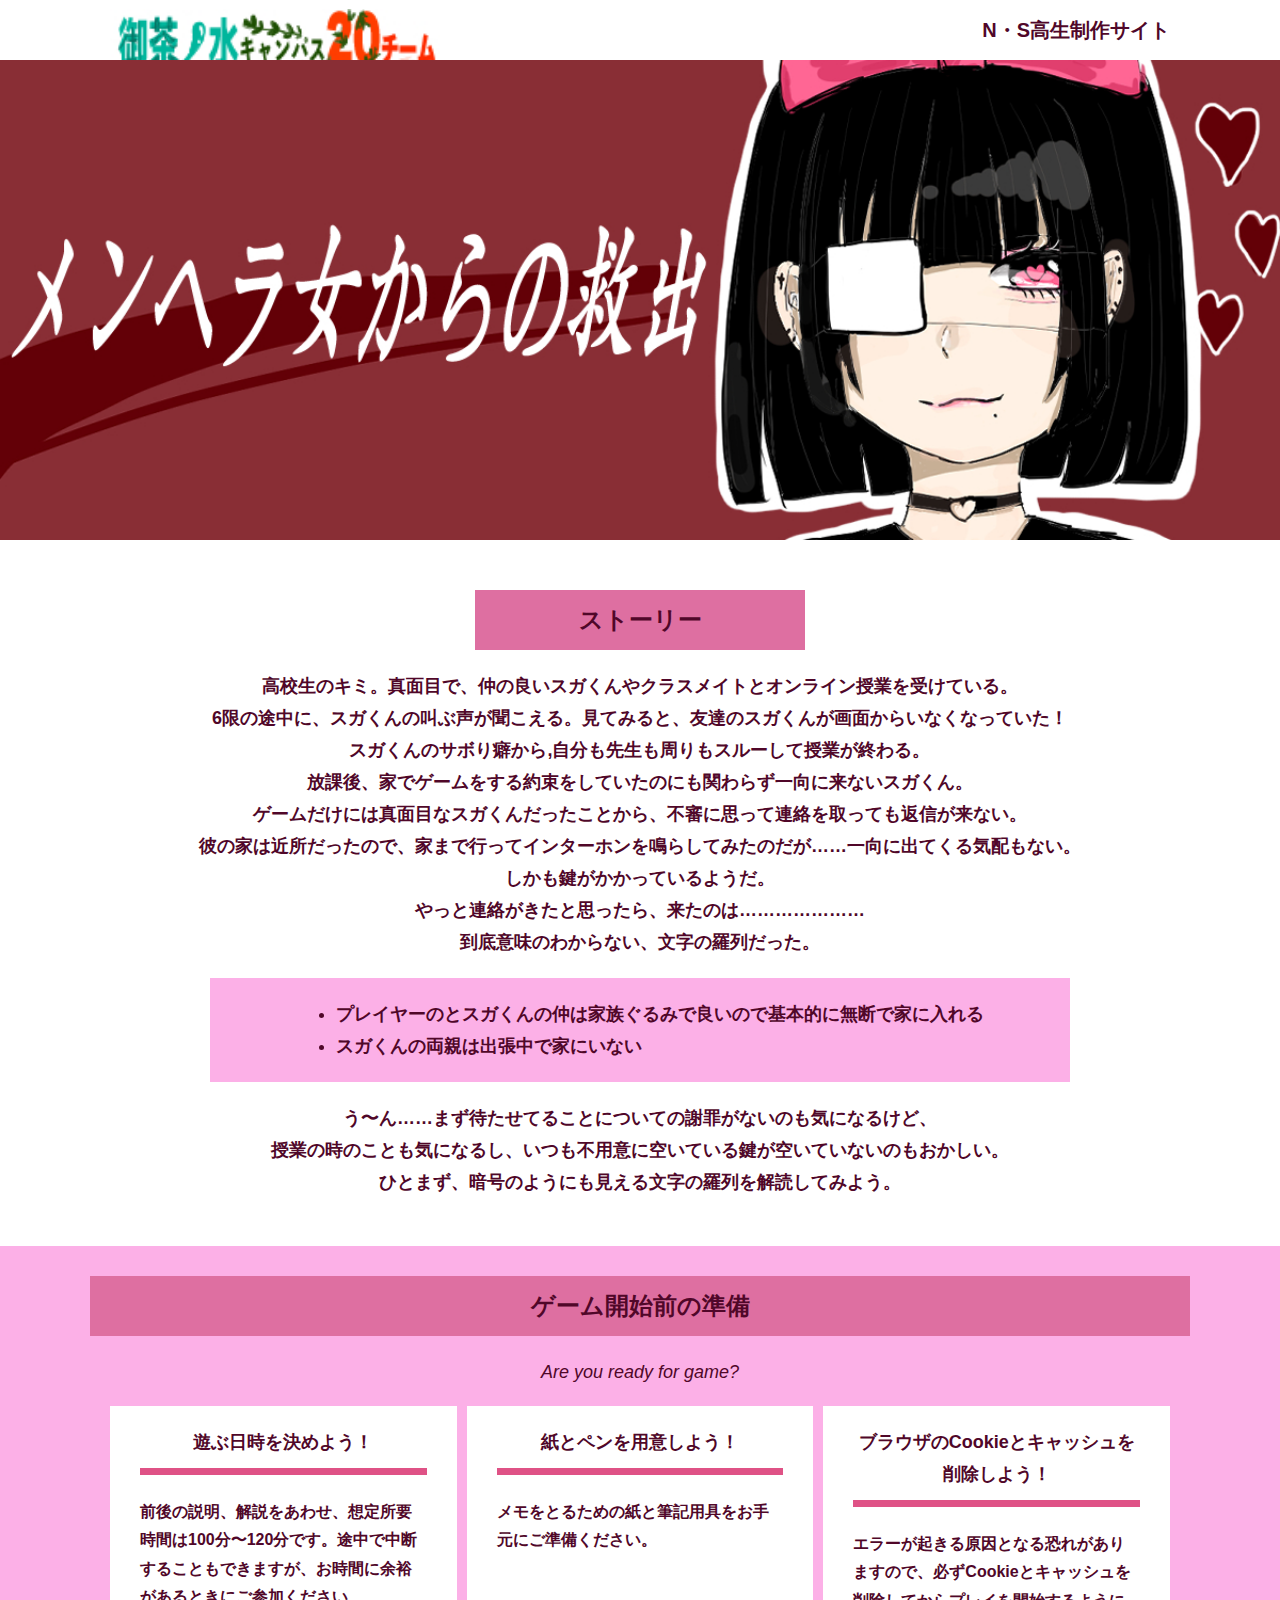
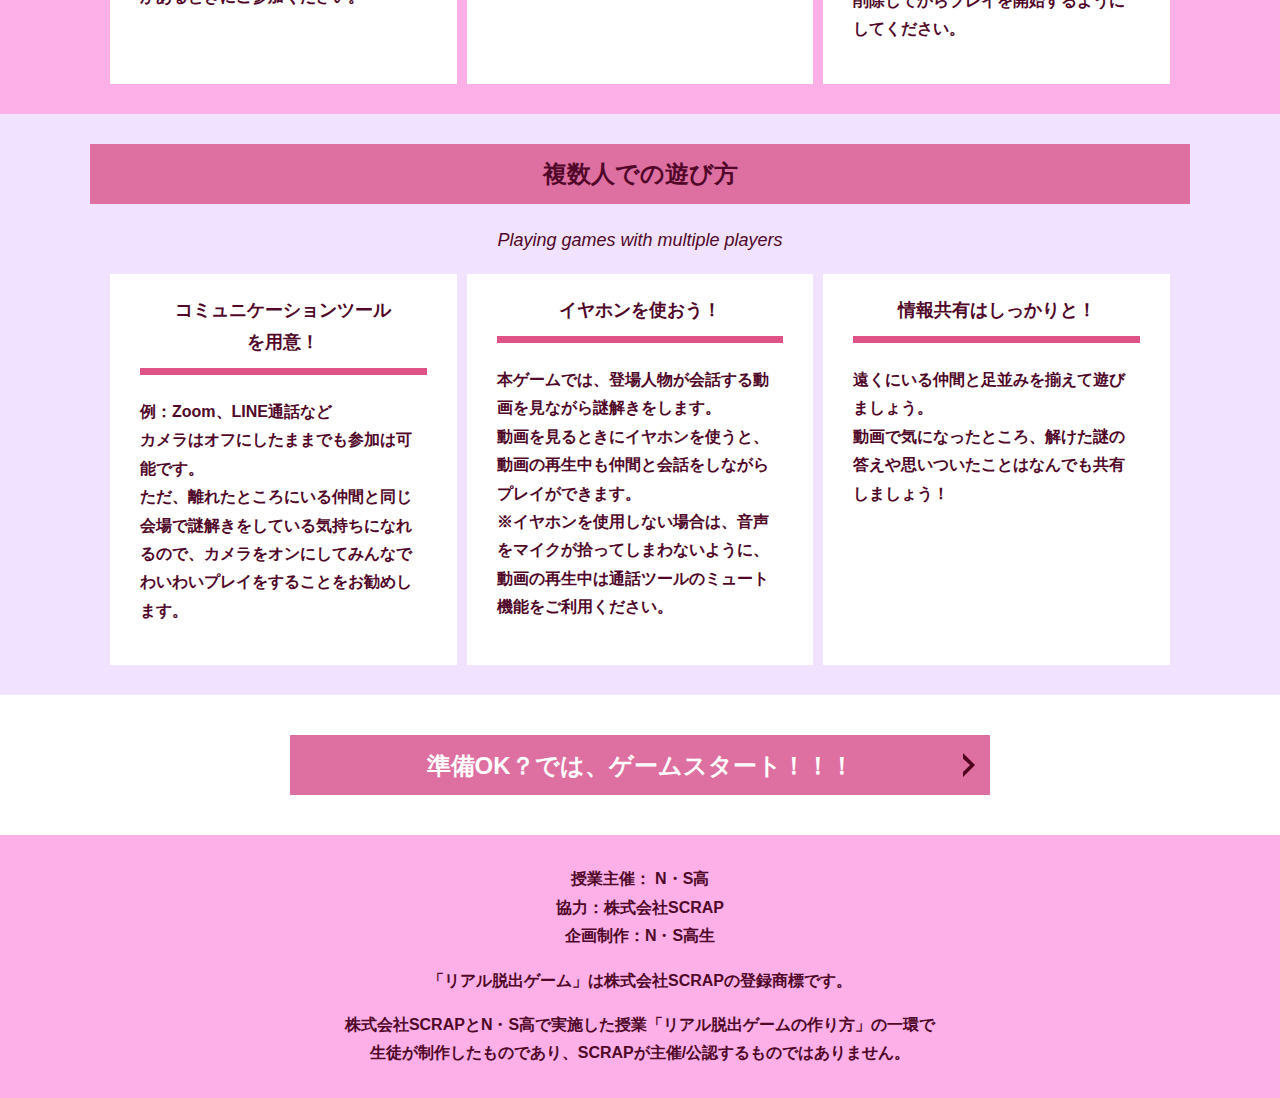
<file: index.html>
<!DOCTYPE html>
<html lang="ja">
<head>
  <meta charset="UTF-8">
  <meta http-equiv="X-UA-Compatible" content="IE=edge">
  <meta name="viewport" content="width=device-width, initial-scale=1.0">
  <title> メンヘラ女からの救出 Project N</title>
  <link rel="stylesheet" href="assets/css/normalize.css">
  <link rel="stylesheet" href="assets/css/style.css">
</head>
<body>
  <svg width="0" height="0" class="hidden">
    <symbol xmlns="http://www.w3.org/2000/svg" viewBox="0 0 12.47 24.94" id="arrow" class="arrow_svg">
      <title>arrow</title>
      <polygon points="0 24.94 0 19.66 7.35 12.47 0 5.92 0 0 12.47 12.47 0 24.94"/>
    </symbol>
  </svg>
  <header class="header">
    <div class="container">
      <div class="header__logo"><img src="assets/images/チームロゴ.jpg" alt="チームロゴ"></div>
      <div class="header__name">N・S高生制作サイト</div>
    </div>
  </header>
  <main class="main index-page">
    <!-- タイトルエリア　ここから -->
    <h1 class="main-title"><img src="assets/images/メンヘラ女からの救出.jpeg" alt="Presented by SCRAP×N・S高リアル脱出ゲーム制作PJ メンヘラ女からの救出"></h1>
    <!-- タイトルエリア　ここまで -->
    <section class="section section--story">
      <div class="container">
        <h2 class="section-title section-title--keycolor section-title--story">ストーリー</h2>
        <div class="story">
          <p class="text-center">高校生のキミ。真面目で、仲の良いスガくんやクラスメイトとオンライン授業を受けている。<br>
           6限の途中に、スガくんの叫ぶ声が聞こえる。見てみると、友達のスガくんが画面からいなくなっていた！<br>
            スガくんのサボり癖から,自分も先生も周りもスルーして授業が終わる。<br>
            放課後、家でゲームをする約束をしていたのにも関わらず一向に来ないスガくん。<br>
            ゲームだけには真面目なスガくんだったことから、不審に思って連絡を取っても返信が来ない。<br>
            彼の家は近所だったので、家まで行ってインターホンを鳴らしてみたのだが……一向に出てくる気配もない。<br>
            しかも鍵がかかっているようだ。<br>
            やっと連絡がきたと思ったら、来たのは…………………<br>
            到底意味のわからない、文字の羅列だった。</p>
          <div class="story__note__outer bg-color--gray">
            <ul class="story__note">
              <li>プレイヤーのとスガくんの仲は家族ぐるみで良いので基本的に無断で家に入れる</li>
              <li>スガくんの両親は出張中で家にいない</li>
            </ul>
          </div>
          <p class="text-center">う〜ん……まず待たせてることについての謝罪がないのも気になるけど、<br>
            授業の時のことも気になるし、いつも不用意に空いている鍵が空いていないのもおかしい。<br>
            ひとまず、暗号のようにも見える文字の羅列を解読してみよう。</p>
        </div>
      </div>
    </section>
    <section class="section bg-color--gray">
      <div class="container">
        <h2 class="section-title">ゲーム開始前の準備</h2>
        <p class="font-eng text-center">Are you ready for game?</p>
        <!--
          class名"row"内のclass名"column"が横並びになります。
          改行する場合は以下のように追加してください。
          <div class="row">
            <div class="column">
              ～ 内容 ～
            </div>
          </div>
        -->
        <div class="row">
          <div class="column">
            <div class="card">
              <h3 class="card__title">遊ぶ日時を決めよう！</h3>
              <p class="card__content">前後の説明、解説をあわせ、想定所要時間は100分〜120分です。途中で中断することもできますが、お時間に余裕があるときにご参加ください。</p>
            </div>
          </div>
          <div class="column">
            <div class="card">
              <h3 class="card__title">紙とペンを用意しよう！</h3>
              <p class="card__content">メモをとるための紙と筆記用具をお手元にご準備ください。</p>
            </div>
          </div>
          <div class="column">
            <div class="card">
              <h3 class="card__title">ブラウザのCookieとキャッシュを<br>削除しよう！</h3>
              <p class="card__content">エラーが起きる原因となる恐れがありますので、必ずCookieとキャッシュを削除してからプレイを開始するようにしてください。</p>
            </div>
          </div>
        </div>
      </div>
    </section>
    <section class="section bg-color--keycolor">
      <div class="container">
        <h2 class="section-title">複数人での遊び方</h2>
        <p class="font-eng text-center">Playing games with multiple players</p>
        <div class="row">
          <div class="column">
            <div class="card">
              <h3 class="card__title">コミュニケーションツール<br>を用意！</h3>
              <p class="card__content">例：Zoom、LINE通話など<br>
                カメラはオフにしたままでも参加は可能です。<br>
                ただ、離れたところにいる仲間と同じ会場で謎解きをしている気持ちになれるので、カメラをオンにしてみんなでわいわいプレイをすることをお勧めします。</p>
            </div>
          </div>
          <div class="column">
            <div class="card">
              <h3 class="card__title">イヤホンを使おう！</h3>
              <p class="card__content">本ゲームでは、登場人物が会話する動画を見ながら謎解きをします。<br>
                動画を見るときにイヤホンを使うと、動画の再生中も仲間と会話をしながらプレイができます。<br>
                ※イヤホンを使用しない場合は、音声をマイクが拾ってしまわないように、動画の再生中は通話ツールのミュート機能をご利用ください。</p>
            </div>
          </div>
          <div class="column">
            <div class="card">
              <h3 class="card__title">情報共有はしっかりと！</h3>
              <p class="card__content">遠くにいる仲間と足並みを揃えて遊びましょう。<br>
                動画で気になったところ、解けた謎の答えや思いついたことはなんでも共有しましょう！</p>
            </div>
          </div>
        </div>
      </div>
    </section>
    <section class="section">
      <div class="container">
        <a class="btn" href="main.html">準備OK？では、ゲームスタート！！！<svg class="btn__arrow"><use xlink:href="#arrow"></use></svg></a>
      </div>
    </section>
  </main>
  <footer class="footer section bg-color--gray">
    <div class="container">
      <p class="text-center">授業主催： N・S高<br>協力：株式会社SCRAP<br>企画制作：N・S高生</p>
      <p class="text-center">「リアル脱出ゲーム」は株式会社SCRAPの登録商標です。</p>
      <p class="text-center">株式会社SCRAPとN・S高で実施した授業「リアル脱出ゲームの作り方」の一環で<br>生徒が制作したものであり、SCRAPが主催/公認するものではありません。</p>
    </div>
  </footer>
</body>
</html>
</file>
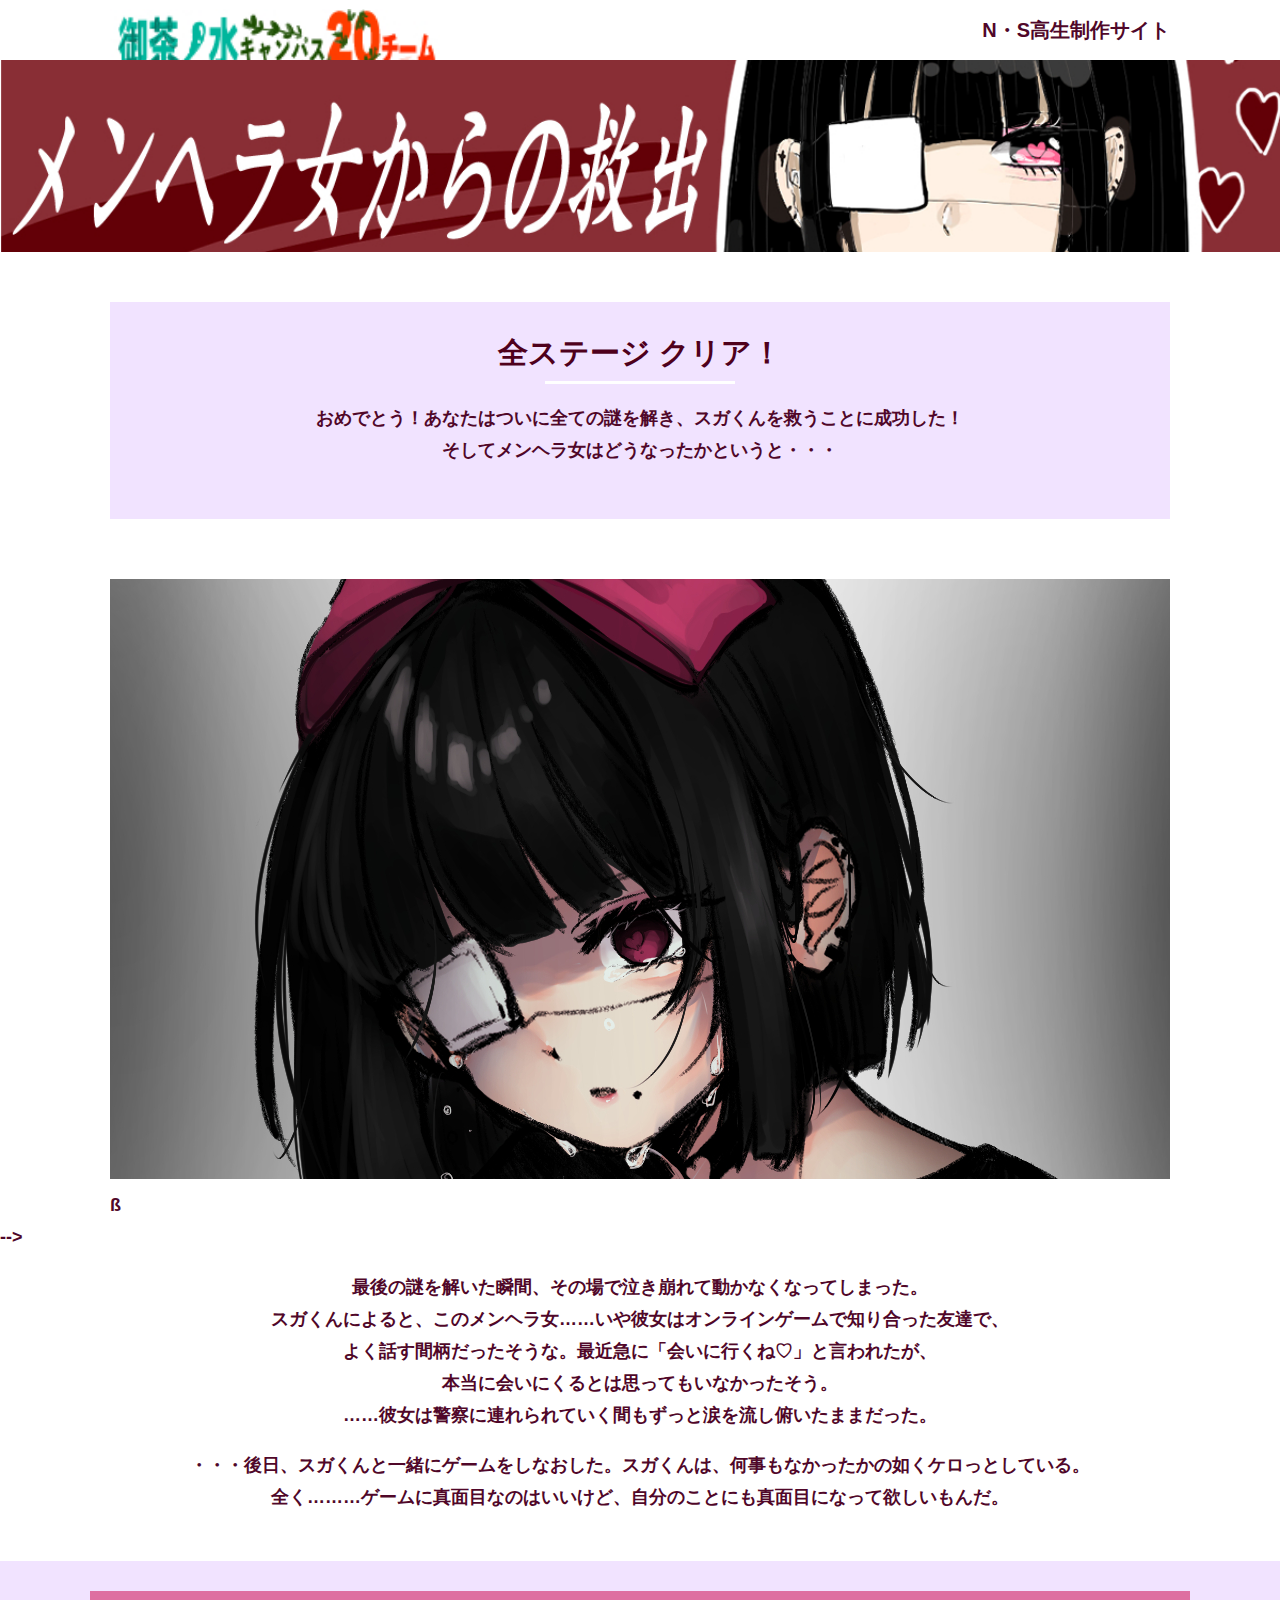
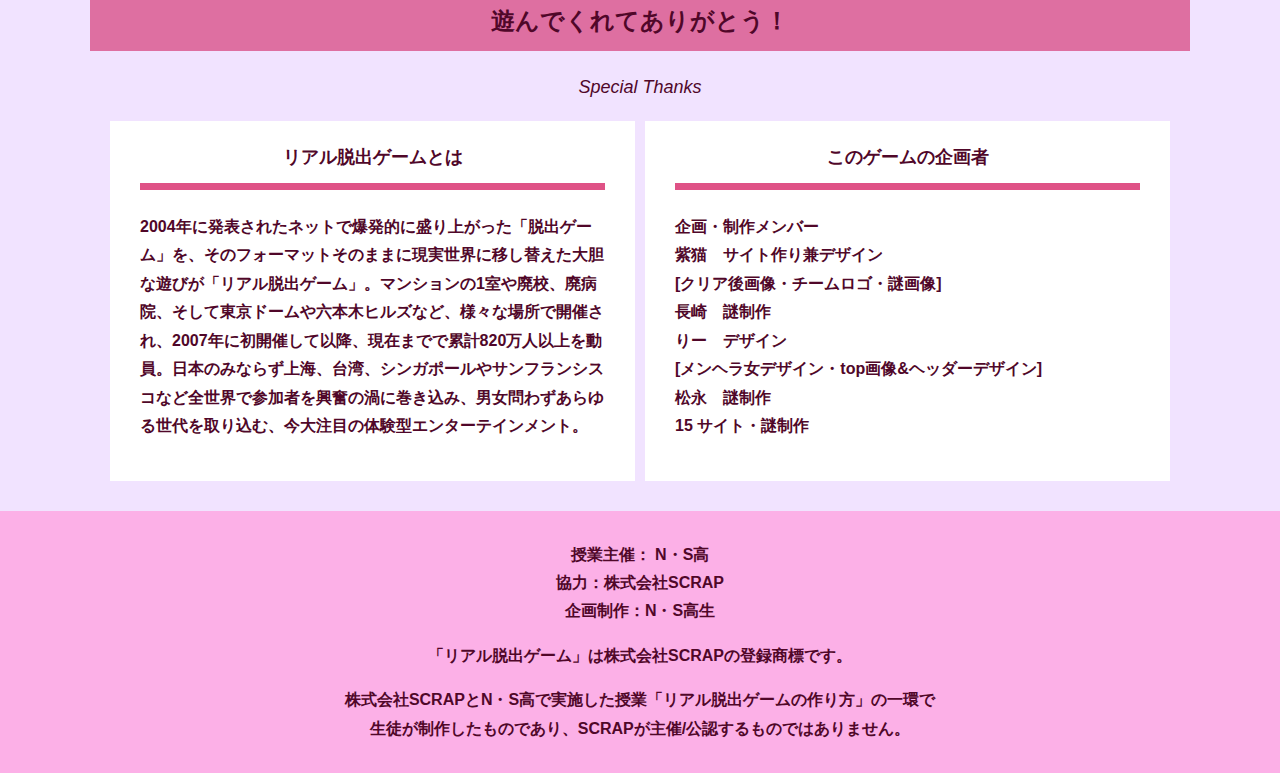
<file: final.html>
<!DOCTYPE html>
<html lang="ja">
<head>
  <meta charset="UTF-8">
  <meta http-equiv="X-UA-Compatible" content="IE=edge">
  <meta name="viewport" content="width=device-width, initial-scale=1.0">
  <title>メンヘラ女からの救出 │ Project N</title>
  <link rel="stylesheet" href="assets/css/normalize.css">
  <link rel="stylesheet" href="assets/css/style.css">
</head>
<body>
  <header class="header">
    <div class="container">
      <div class="header__logo"><img src="assets/images/チームロゴ.jpg" alt="チームロゴ"></div>
      <div class="header__name">N・S高生制作サイト</div>
    </div>
  </header>
  <main class="main final-page">
    <!-- タイトルエリア　ここから -->
    <h1 class="main-title"><img src="assets/images/メンヘラ女細長”２.jpg" alt="メンヘラ女からの救出"></h1>
    <!-- タイトルエリア　ここまで -->
    <section class="section">
      <div class="container">
        <div class="box bg-color--subcolor">
          <h2 class="section-title--border">全ステージ クリア！</h2>
          <p class="text-center">おめでとう！あなたはついに全ての謎を解き、スガくんを救うことに成功した！<br>
            そしてメンヘラ女はどうなったかというと・・・</p>
        </div>
      </div>
    </section>
    <section class="section">
      <div class="container">
          <figure class="image__container">
             <img src="assets/images/mennheranpuro.jpg" alt="">
          </figure>

<!--  YouTube貼り付け
            <div class="youtube__container">
              <div class="youtube">
                <iframe width="560" height="315" src="https://www.youtube.com/embed/IRyJe-0Uie0?controls=0" title="YouTube video player" frameborder="0" allow="accelerometer; autoplay; clipboard-write; encrypted-media; gyroscope; picture-in-picture" allowfullscreen></iframe>
              </div>
            </div>
Youtube貼り付けここまで-->
          ß
      </div>
         -->
        <p class="text-center">最後の謎を解いた瞬間、その場で泣き崩れて動かなくなってしまった。<br>
          スガくんによると、このメンヘラ女……いや彼女はオンラインゲームで知り合った友達で、<br>
          よく話す間柄だったそうな。最近急に「会いに行くね♡」と言われたが、<br>
          本当に会いにくるとは思ってもいなかったそう。<br>
          ……彼女は警察に連れられていく間もずっと涙を流し俯いたままだった。</p>
        <p class="text-center">・・・後日、スガくんと一緒にゲームをしなおした。スガくんは、何事もなかったかの如くケロっとしている。<br>
          全く………ゲームに真面目なのはいいけど、自分のことにも真面目になって欲しいもんだ。</p>
      </div>
    </section>
    <section class="section bg-color--keycolor">
      <div class="container">
        <h2 class="section-title">遊んでくれてありがとう！</h2>
        <p class="font-eng text-center">Special Thanks</p>
        <div class="row">
          <div class="column">
            <div class="card">
              <h3 class="card__title">リアル脱出ゲームとは</h3>
              <p class="card__content">2004年に発表されたネットで爆発的に盛り上がった「脱出ゲーム」を、そのフォーマットそのままに現実世界に移し替えた大胆な遊びが「リアル脱出ゲーム」。マンションの1室や廃校、廃病院、そして東京ドームや六本木ヒルズなど、様々な場所で開催され、2007年に初開催して以降、現在までで累計820万人以上を動員。日本のみならず上海、台湾、シンガポールやサンフランシスコなど全世界で参加者を興奮の渦に巻き込み、男女問わずあらゆる世代を取り込む、今大注目の体験型エンターテインメント。</p>
            </div>
          </div>
          <div class="column">
            <div class="card">
              <h3 class="card__title">このゲームの企画者</h3>
              <p class="card__content">企画・制作メンバー<br>
              紫猫　サイト作り兼デザイン　<br>
                [クリア後画像・チームロゴ・謎画像]<br>
              長崎　謎制作　<br>
              りー　デザイン　<br>
                [メンヘラ女デザイン・top画像&ヘッダーデザイン]<br>
              松永　謎制作　<br>
              15 サイト・謎制作　</p>
           </div>
          </div>
        </div>
      </div>
    </section>
  </main>
  <footer class="footer section bg-color--gray">
    <div class="container">
        <p class="text-center">授業主催： N・S高<br>協力：株式会社SCRAP<br>企画制作：N・S高生</p>
        <p class="text-center">「リアル脱出ゲーム」は株式会社SCRAPの登録商標です。</p>
        <p class="text-center">株式会社SCRAPとN・S高で実施した授業「リアル脱出ゲームの作り方」の一環で<br>生徒が制作したものであり、SCRAPが主催/公認するものではありません。</p>
    </div>
  </footer>
</body>
</html>
</file>
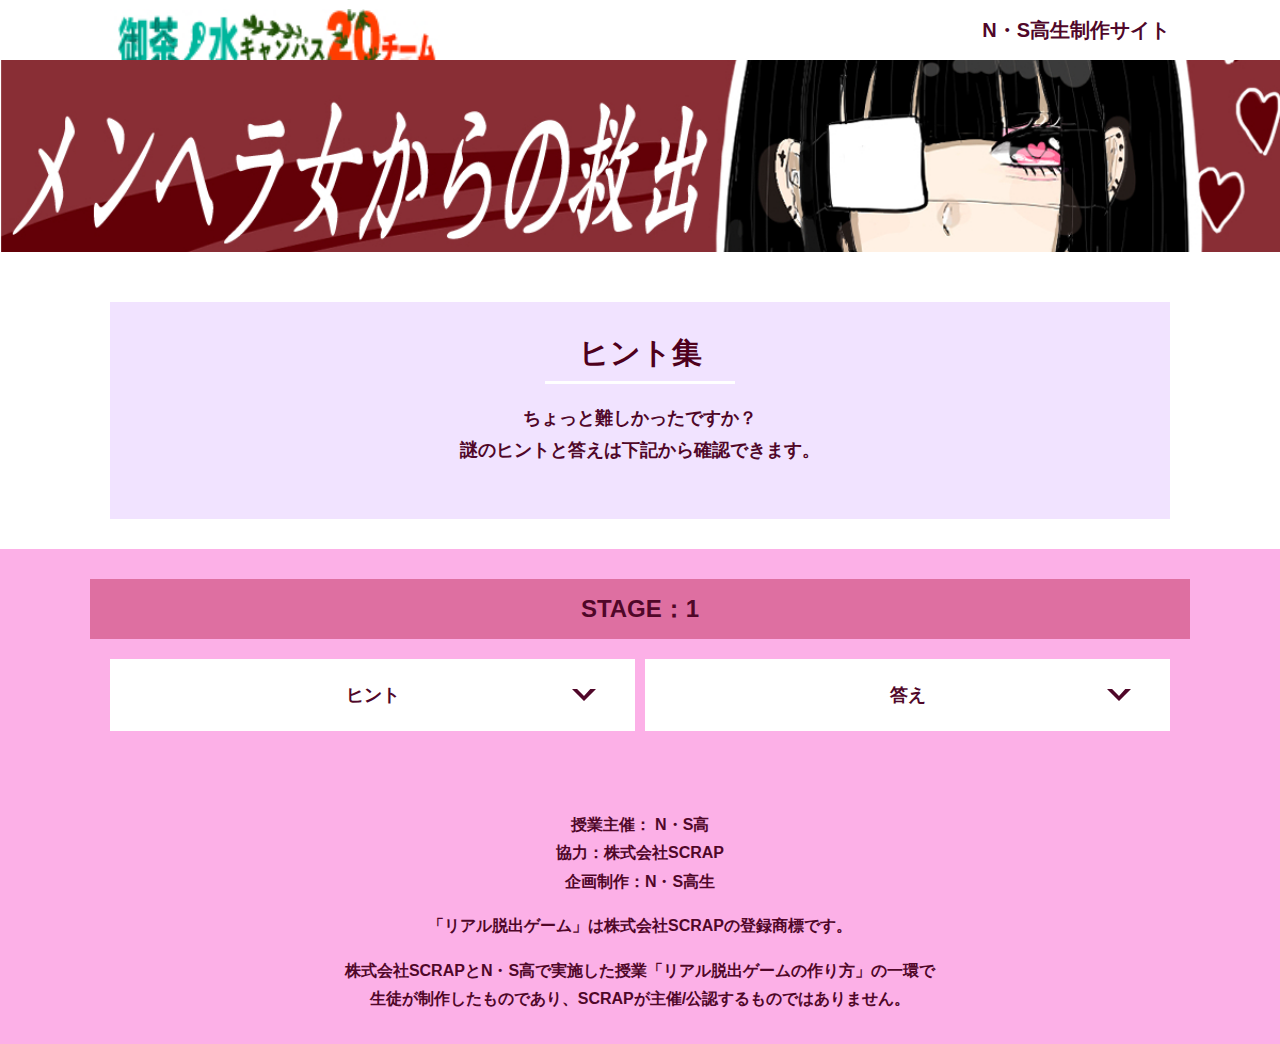
<file: hint1.html>
<!DOCTYPE html>
<html lang="ja">
<head>
  <meta charset="UTF-8">
  <meta http-equiv="X-UA-Compatible" content="IE=edge">
  <meta name="viewport" content="width=device-width, initial-scale=1.0">
  <title>ヒント │ メンヘラ女からの救出 │ Project N</title>
  <link rel="stylesheet" href="assets/css/normalize.css">
  <link rel="stylesheet" href="assets/css/style.css">
</head>
<body>
  <svg width="0" height="0" class="hidden">
    <symbol xmlns="http://www.w3.org/2000/svg" viewBox="0 0 12.47 24.94" id="arrow" class="arrow_svg">
      <title>arrow</title>
      <polygon points="0 24.94 0 19.66 7.35 12.47 0 5.92 0 0 12.47 12.47 0 24.94"/>
    </symbol>
  </svg>
  <header class="header">
    <div class="container">
      <div class="header__logo"><img src="assets/images/チームロゴ.jpg" alt="チームロゴ"></div>
      <div class="header__name">N・S高生制作サイト</div>
    </div>
  </header>
  <main class="main hint-page">
    <!-- タイトルエリア　ここから -->
    <h1 class="main-title"><img src="assets/images/メンヘラ女細長”２.jpg" alt="メンヘラ女からの救出"></h1>
    <!-- タイトルエリア　ここまで -->
    <section class="section">
      <div class="container">
        <div class="box bg-color--subcolor">
          <h2 class="section-title--border">ヒント集</h2>
          <p class="text-center">ちょっと難しかったですか？<br>
            謎のヒントと答えは下記から確認できます。</p>
        </div>
      </div>
    </section>
    <!-- STAGE1ヒント　ここから -->
    <section id="stage1" class="section bg-color--gray">
      <div class="container">
        <h2 class="section-title section-title--keycolor">STAGE：1</h2>
        <div class="row">
          <div class="column">
            <div class="card">
              <h3 class="card__title">ヒント<svg class="card__arrow"><use xlink:href="#arrow"></use></svg></h3>
              <p class="card__content">あかさたな順</p>
            </div>
          </div>
          <div class="column">
            <div class="card">
              <h3 class="card__title">答え<svg class="card__arrow"><use xlink:href="#arrow"></use></svg></h3>
              <p class="card__content">1211</p>
            </div>
          </div>
        </div>
      </div>
    </section>
    <!-- STAGE1ヒント　ここまで -->
  </main>
  <footer class="footer section bg-color--gray">
    <div class="container">
        <p class="text-center">授業主催： N・S高<br>協力：株式会社SCRAP<br>企画制作：N・S高生</p>
        <p class="text-center">「リアル脱出ゲーム」は株式会社SCRAPの登録商標です。</p>
        <p class="text-center">株式会社SCRAPとN・S高で実施した授業「リアル脱出ゲームの作り方」の一環で<br>生徒が制作したものであり、SCRAPが主催/公認するものではありません。</p>
    </div>
  </footer>
  <script src="assets/js/hint.js"></script>
</body>
</html>
</file>
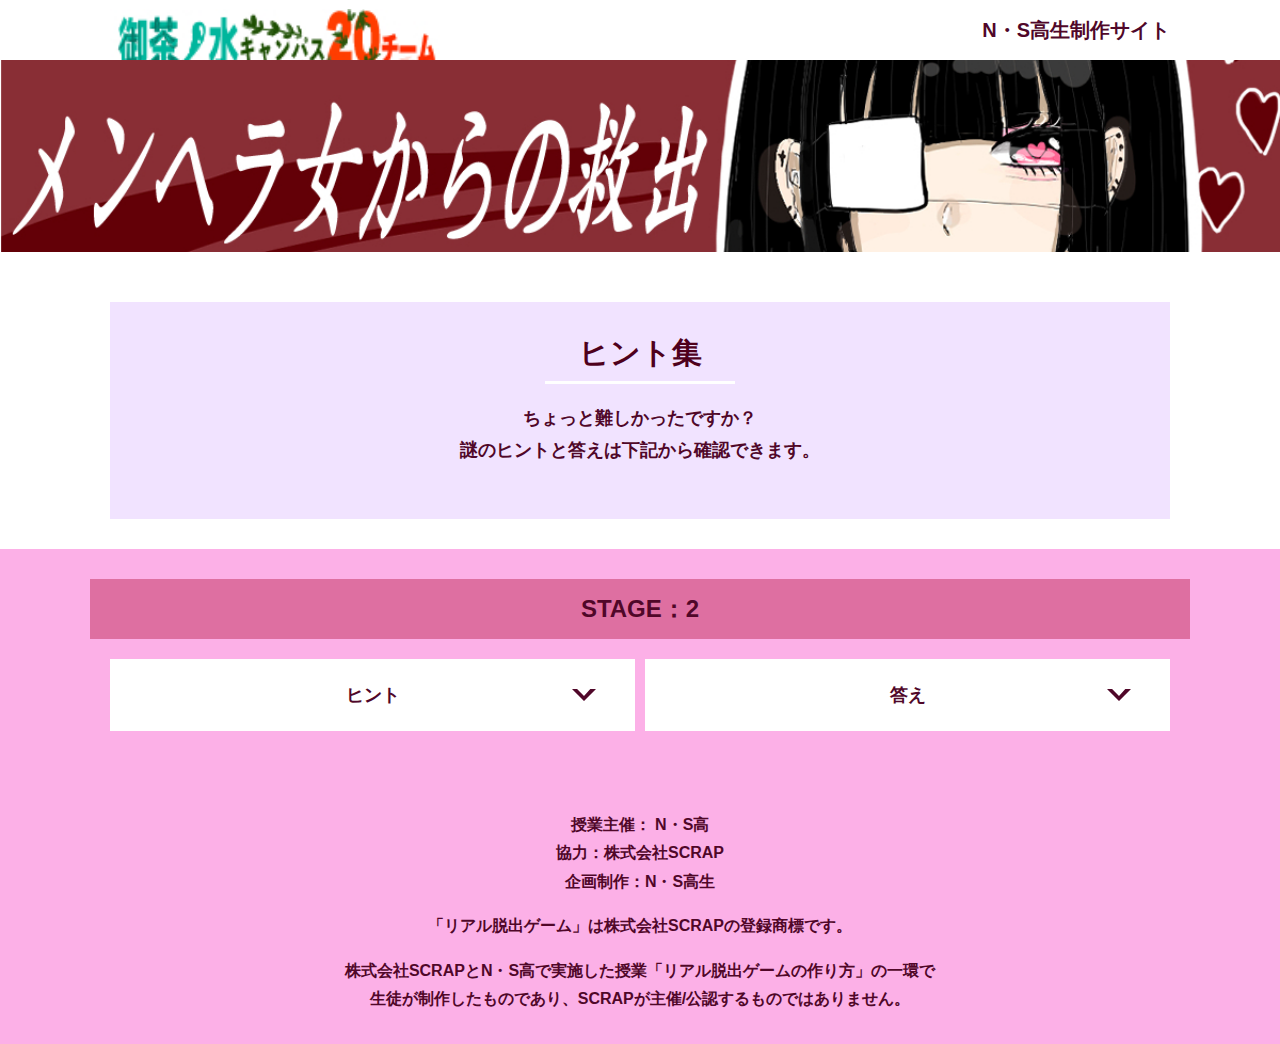
<file: hint2.html>
<!DOCTYPE html>
<html lang="ja">
<head>
  <meta charset="UTF-8">
  <meta http-equiv="X-UA-Compatible" content="IE=edge">
  <meta name="viewport" content="width=device-width, initial-scale=1.0">
  <title>ヒント │ メンヘラ女からの救出 │ Project N</title>
  <link rel="stylesheet" href="assets/css/normalize.css">
  <link rel="stylesheet" href="assets/css/style.css">
</head>
<body>
  <svg width="0" height="0" class="hidden">
    <symbol xmlns="http://www.w3.org/2000/svg" viewBox="0 0 12.47 24.94" id="arrow" class="arrow_svg">
      <title>arrow</title>
      <polygon points="0 24.94 0 19.66 7.35 12.47 0 5.92 0 0 12.47 12.47 0 24.94"/>
    </symbol>
  </svg>
  <header class="header">
    <div class="container">
      <div class="header__logo"><img src="assets/images/チームロゴ.jpg" alt="チームロゴ"></div>
      <div class="header__name">N・S高生制作サイト</div>
    </div>
  </header>
  <main class="main hint-page">
    <!-- タイトルエリア　ここから -->
    <h1 class="main-title"><img src="assets/images/メンヘラ女細長”２.jpg" alt="メンヘラ女からの救出"></h1>
    <!-- タイトルエリア　ここまで -->
    <section class="section">
      <div class="container">
        <div class="box bg-color--subcolor">
          <h2 class="section-title--border">ヒント集</h2>
          <p class="text-center">ちょっと難しかったですか？<br>
            謎のヒントと答えは下記から確認できます。</p>
        </div>
      </div>
    </section>
    <!-- STAGE2ヒント　ここから -->
    <section id="stage2" class="section bg-color--gray">
      <div class="container">
        <h2 class="section-title section-title--keycolor">STAGE：2</h2>
        <div class="row">
          <div class="column">
            <div class="card">
              <h3 class="card__title">ヒント<svg class="card__arrow"><use xlink:href="#arrow"></use></svg></h3>
              <p class="card__content">迷路の中の表記をよく見よう</p>
            </div>
              
 <!-- 2-2ヒント追加
            <div class="card">
              <h3 class="card__title">2-2ヒント<svg class="card__arrow"><use xlink:href="#arrow"></use></svg></h3>
              <p class="card__content">テキストテキストテキストテキストテキストテキストテキストテキストテキストテキスト</p>
            </div>
2-2ヒント追加ここまで -->

 <!-- 2-3ヒント追加
        　　 <div class="card">
              <h3 class="card__title">2-3ヒント<svg class="card__arrow"><use xlink:href="#arrow"></use></svg></h3>
              <p class="card__content">テキストテキストテキストテキストテキストテキストテキストテキストテキストテキスト</p>
            </div>
2-3ヒント追加ここまで -->
              
          </div>
          <div class="column">
            <div class="card">
              <h3 class="card__title">答え<svg class="card__arrow"><use xlink:href="#arrow"></use></svg></h3>
              <p class="card__content">わたしからはにげられない</p>
            </div>
              
<!-- 2-2答え追加
            <div class="card">
              <h3 class="card__title">2-2答え<svg class="card__arrow"><use xlink:href="#arrow"></use></svg></h3>
              <p class="card__content">ううう</p>
            </div>
2-2答え追加ここまで -->
              
<!-- 2-3答え追加          
            <div class="card">
              <h3 class="card__title">2-3答え<svg class="card__arrow"><use xlink:href="#arrow"></use></svg></h3>
              <p class="card__content">ううう</p>
            </div>
2-3答え追加ここまで -->
              
          </div>
        </div>
      </div>
    </section>
    <!-- STAGE2ヒント　ここまで -->
  </main>
  <footer class="footer section bg-color--gray">
    <div class="container">
        <p class="text-center">授業主催： N・S高<br>協力：株式会社SCRAP<br>企画制作：N・S高生</p>
        <p class="text-center">「リアル脱出ゲーム」は株式会社SCRAPの登録商標です。</p>
        <p class="text-center">株式会社SCRAPとN・S高で実施した授業「リアル脱出ゲームの作り方」の一環で<br>生徒が制作したものであり、SCRAPが主催/公認するものではありません。</p>
    </div>
  </footer>
  <script src="assets/js/hint.js"></script>
</body>
</html>
</file>
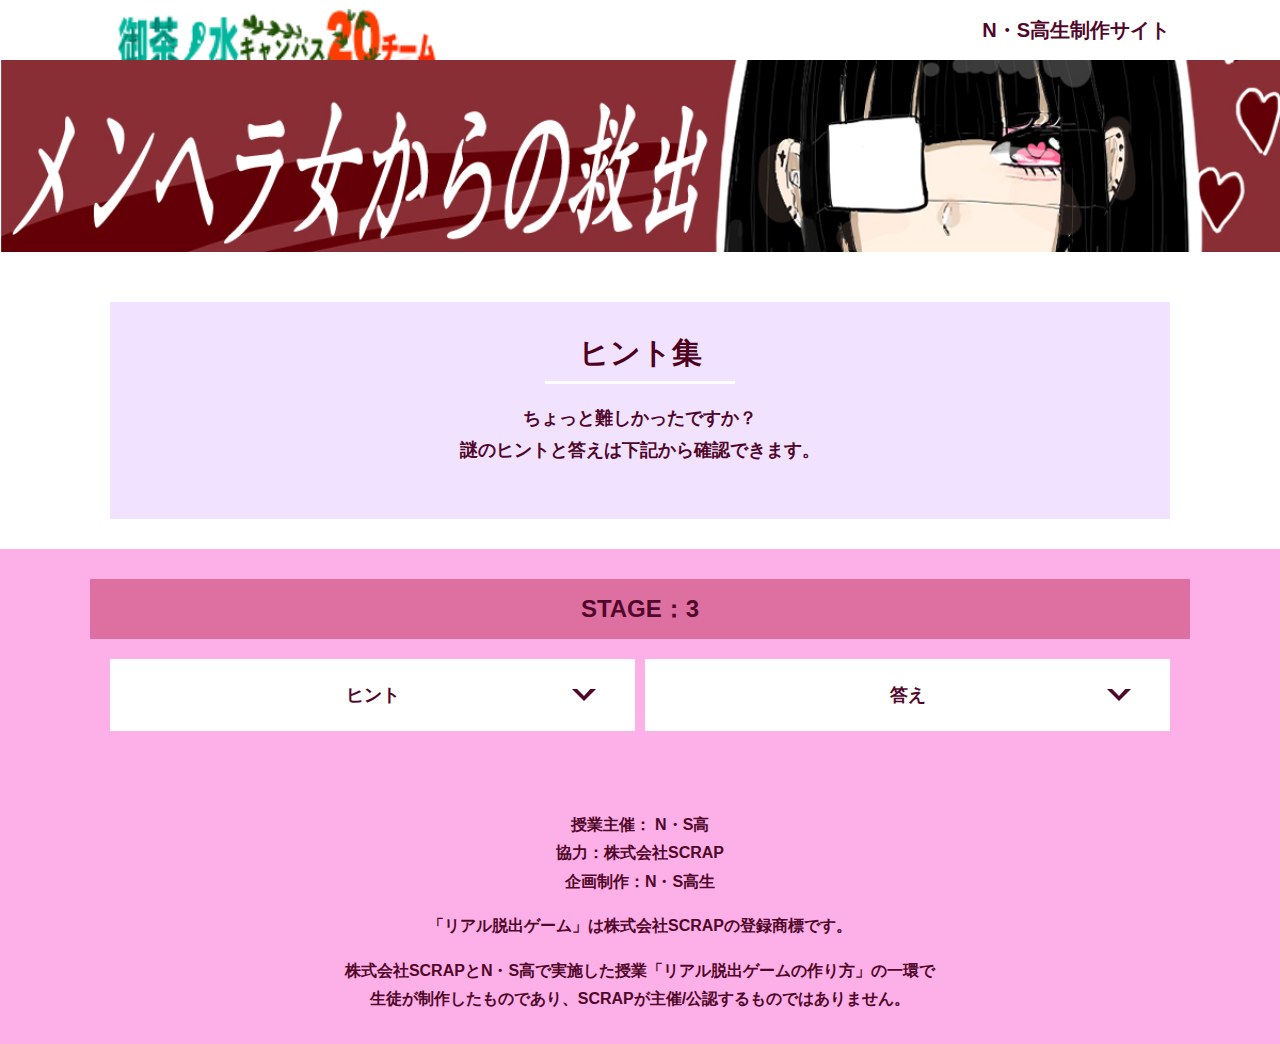
<file: hint3.html>
<!DOCTYPE html>
<html lang="ja">
<head>
  <meta charset="UTF-8">
  <meta http-equiv="X-UA-Compatible" content="IE=edge">
  <meta name="viewport" content="width=device-width, initial-scale=1.0">
  <title>ヒント │ メンヘラ女からの救出 │ Project N</title>
  <link rel="stylesheet" href="assets/css/normalize.css">
  <link rel="stylesheet" href="assets/css/style.css">
</head>
<body>
  <svg width="0" height="0" class="hidden">
    <symbol xmlns="http://www.w3.org/2000/svg" viewBox="0 0 12.47 24.94" id="arrow" class="arrow_svg">
      <title>arrow</title>
      <polygon points="0 24.94 0 19.66 7.35 12.47 0 5.92 0 0 12.47 12.47 0 24.94"/>
    </symbol>
  </svg>
  <header class="header">
    <div class="container">
      <div class="header__logo"><img src="assets/images/チームロゴ.jpg" alt="チームロゴ"></div>
      <div class="header__name">N・S高生制作サイト</div>
    </div>
  </header>
  <main class="main hint-page">
    <!-- タイトルエリア　ここから -->
    <h1 class="main-title"><img src="assets/images/メンヘラ女細長”２.jpg" alt="メンヘラ女からの救出"></h1>
    <!-- タイトルエリア　ここまで -->
    <section class="section">
      <div class="container">
        <div class="box bg-color--subcolor">
          <h2 class="section-title--border">ヒント集</h2>
          <p class="text-center">ちょっと難しかったですか？<br>
            謎のヒントと答えは下記から確認できます。</p>
        </div>
      </div>
    </section>
    <!-- STAGE3ヒント　ここから -->
    <section id="stage3" class="section bg-color--gray">
      <div class="container">
        <h2 class="section-title section-title--keycolor">STAGE：3</h2>
        <div class="row">
          <div class="column">
            <div class="card">
              <h3 class="card__title">ヒント<svg class="card__arrow"><use xlink:href="#arrow"></use></svg></h3>
              <p class="card__content">問題文をよーーく見ること。音。</p>
            </div>
              
 <!-- 3-2ヒント追加
            <div class="card">
              <h3 class="card__title">3-2ヒント<svg class="card__arrow"><use xlink:href="#arrow"></use></svg></h3>
              <p class="card__content">テキストテキストテキストテキストテキストテキストテキストテキストテキストテキスト</p>
            </div>
3-2ヒント追加ここまで -->

 <!-- 3-3ヒント追加
        　　 <div class="card">
              <h3 class="card__title">3-3ヒント<svg class="card__arrow"><use xlink:href="#arrow"></use></svg></h3>
              <p class="card__content">テキストテキストテキストテキストテキストテキストテキストテキストテキストテキスト</p>
            </div>
3-3ヒント追加ここまで -->
              
          </div>
          <div class="column">
            <div class="card">
              <h3 class="card__title">答え<svg class="card__arrow"><use xlink:href="#arrow"></use></svg></h3>
              <p class="card__content">アイ</p>
            </div>

 <!-- 3-2答え追加
            <div class="card">
              <h3 class="card__title">3-2答え<svg class="card__arrow"><use xlink:href="#arrow"></use></svg></h3>
              <p class="card__content">ううう</p>
            </div>
3-2答え追加ここまで -->
              
<!-- 3-3答え追加          
            <div class="card">
              <h3 class="card__title">2-3答え<svg class="card__arrow"><use xlink:href="#arrow"></use></svg></h3>
              <p class="card__content">ううう</p>
            </div>
3-3答え追加ここまで -->
              
          </div>
        </div>
      </div>
    </section>
    <!-- STAGE3ヒント　ここまで -->
  </main>
  <footer class="footer section bg-color--gray">
    <div class="container">
        <p class="text-center">授業主催： N・S高<br>協力：株式会社SCRAP<br>企画制作：N・S高生</p>
        <p class="text-center">「リアル脱出ゲーム」は株式会社SCRAPの登録商標です。</p>
        <p class="text-center">株式会社SCRAPとN・S高で実施した授業「リアル脱出ゲームの作り方」の一環で<br>生徒が制作したものであり、SCRAPが主催/公認するものではありません。</p>
    </div>
  </footer>
  <script src="assets/js/hint.js"></script>
</body>
</html>
</file>
<file: assets/css/style.css>
@charset "UTF-8";
/****************************
 * 共通CSSのテンプレートです。
*****************************/
*,
*::before,
*::after {
  -webkit-box-sizing: border-box;
          box-sizing: border-box;
}

html {
  font-size: 18px;
  -webkit-box-sizing: border-box;
          box-sizing: border-box;
}

body {
  overflow-x: hidden;
  font-family: "游ゴシック体", "Yu Gothic", YuGothic, "ヒラギノ角ゴ Pro", "Hiragino Kaku Gothic Pro", "メイリオ", "Meiryo", sans-serif;
  font-size: 18px;
  line-height: 1.77778;
  font-weight: bold;
  text-decoration: none;
  border: none;
  list-style: none;
  color: #500729;
  margin: 0;
}

img {
  width: 100%;
}

figure {
  margin: 0;
}

figcaption {
  margin-top: 30px;
  font-size: 14px;
}

@media screen and (max-width: 767px) {
  figcaption {
    font-size: 13px;
  }
}

input[type=text] {
  font-size: 18px;
  border: none;
  padding: 25px 35px;
  display: block;
  margin: 0 auto;
  max-width: 580px;
  width: 100%;
}

::-webkit-input-placeholder {
  color: #999;
}

:-ms-input-placeholder {
  color: #999;
}

::-ms-input-placeholder {
  color: #999;
}

::placeholder {
  color: #999;
}

button {
  cursor: pointer;
  display: block;
  border: none;
  margin: 0 auto;
  background-color: #CCC9D6;
  color: #000;
  width: 287px;
  height: 55px;
}

/*******************
* Layout
*******************/
.section {
  padding-top: 30px;
  padding-bottom: 30px;
}

.section--clear {
  /* ステージクリア画面 */
  position: fixed;
  display: none;
  /* 読み込み時に一瞬表示されるのを防ぐ */
  -webkit-box-pack: center;
      -ms-flex-pack: center;
          justify-content: center;
  -webkit-box-align: center;
      -ms-flex-align: center;
          align-items: center;
  top: 0;
  bottom: 0;
  left: 0;
  right: 0;
  z-index: 200;
}

.section--clear.isClear {
  display: -webkit-box;
  display: -ms-flexbox;
  display: flex;
}

.container {
  width: 1100px;
  padding-left: 20px;
  padding-right: 20px;
  margin: 0 auto;
}

@media screen and (max-width: 1100px) {
  .container {
    width: calc(100% - 40px);
  }
}

.row {
  display: -webkit-box;
  display: -ms-flexbox;
  display: flex;
  -ms-flex-line-pack: stretch;
      align-content: stretch;
  gap: 10px;
}

.row + .row {
  margin-top: 20px;
}

.column {
  width: 100%;
}

.card {
  background-color: #fff;
  margin-bottom: 20px;
  height: 100%;
}

.card__title {
  font-size: 18px;
  text-align: center;
  margin: 0;
  padding: 20px 30px;
  position: relative;
  cursor: pointer;
}

.card__content {
  -webkit-transition: all 0.3s;
  transition: all 0.3s;
  font-size: 16px;
  padding: 20px 30px;
  margin: 0;
  position: relative;
}

.card__content::before {
  display: block;
  content: '';
  width: calc(100% - 60px);
  height: 7px;
  background-color: #df5286;
  position: absolute;
  top: -10px;
  left: 30px;
}

.hint-page .card {
  height: auto;
}

.hint-page .card__content {
  display: none;
  text-align: center;
}

.hint-page .card__arrow {
  position: absolute;
  top: calc(50% - 12px);
  right: 45px;
  -webkit-transform: rotate(90deg);
          transform: rotate(90deg);
  -webkit-transition: all 0.3s;
  transition: all 0.3s;
  fill: #500729;
  width: 12px;
  height: 24px;
}

.hint-page .card.is-open .card__content {
  display: block;
}

.hint-page .card.is-open .card__arrow {
  -webkit-transform: rotate(-90deg);
          transform: rotate(-90deg);
}

.box {
  padding: 35px 30px;
}

.youtube {
  position: relative;
  width: 100%;
  padding-top: 56.25%;
}

.youtube iframe {
  position: absolute;
  top: 0;
  left: 0;
  width: 100%;
  height: 100%;
}

.youtube__container {
  max-width: 800px;
  margin: 0 auto;
}

/*********************
* Color
*********************/
.bg-color--keycolor {
  background-color: #f1e3ff;
}

.bg-color--subcolor {
  background-color: #f1e3ff;
}

.bg-color--gray {
  background-color: #fcb0e7;
}

/*********************
* title
**********************/
.main-title {
  margin: 0;
}

.sub-title {
  text-align: center;
  font-size: 18px;
  line-height: 1.66667;
}

.sub-title__bg {
  background-color: #de6fa1;
  padding-left: 1rem;
  padding-right: 1rem;
}

.section-title {
  font-size: 24px;
  line-height: 1.75;
  text-align: center;
  padding: 9px 20px;
  background-color: #de6fa1;
  margin: 0 -20px 20px -20px;
}

.section-title__stage {
  display: inline-block;
  margin-right: 2rem;
}

.section-title--keycolorlight {
  background-color: #df5286;
}

.section-title--keycolorlight .section-title__stage {
  color: #fff;
}

.section-title--keycolor {
  background-color: #de6fa1;
}

.section-title--story {
  width: 330px;
  margin: 0 auto 20px;
}

.section-title--border {
  position: relative;
  font-size: 30px;
  text-align: center;
  line-height: 1.06667;
  margin: 0;
  padding-bottom: 15px;
  color: #4f001c;
}

.section-title--border::after {
  position: absolute;
  bottom: 0;
  left: calc(50% - 95px);
  display: block;
  content: '';
  background-color: #fff;
  height: 2.6px;
  width: 190px;
}

/******************
* text
******************/
.font-eng {
  font-style: italic;
  font-weight: normal;
}

/*************************
* Button
*************************/
.btn {
  display: block;
  text-decoration: none;
  cursor: pointer;
  background-color: #de6fa1;
  color: #fff;
  font-size: 24px;
  line-height: 1.54167;
  text-align: center;
  padding: 11.5px;
  width: calc(100% - 40px);
  max-width: 700px;
  margin: 10px auto;
  position: relative;
}

.btn:hover {
  opacity: 0.7;
}

.btn__arrow {
  position: absolute;
  top: calc(50% - 12px);
  right: 15px;
  fill: #4f001c;
  width: 12px;
  height: 24px;
}

/****************
* header
*****************/
.header {
  background-color: #fff;
  height: 60px;
}

.header .container {
  display: -webkit-box;
  display: -ms-flexbox;
  display: flex;
  -webkit-box-pack: justify;
      -ms-flex-pack: justify;
          justify-content: space-between;
  -webkit-box-align: center;
      -ms-flex-align: center;
          align-items: center;
  height: 100%;
}

.header__logo {
  width: 330px;
  height: 42px;
}

.header__name {
  font-size: 20px;
  line-height: 1.1;
}

.footer {
  font-size: 16px;
}

.footer p:first-child {
  margin-top: 0;
}

.footer p:last-child {
  margin-bottom: 0;
}

/********************
* main
********************/
.story__note {
  margin: 0;
}

.story__note__outer {
  width: 860px;
  display: -webkit-box;
  display: -ms-flexbox;
  display: flex;
  padding: 20px;
  margin: 20px auto;
  -webkit-box-pack: center;
      -ms-flex-pack: center;
          justify-content: center;
}

@media screen and (max-width: 940px) {
  .story__note__outer {
    width: 100%;
  }
}

.stage-column__container + .stage-column__container {
  border-top: 2px solid #fff;
}

.answer {
  font-size: 18px;
  margin-bottom: 20px;
  line-height: 80px;
  word-spacing: 20px;
}

.err-message {
  color: #c1272d;
  font-size: 18px;
  text-align: center;
}

.link-hint {
  text-align: center;
  display: block;
  margin-top: 20px;
}

.clear-message {
  background-color: #f1e3ff;
  padding: 30px 30px 60px;
  position: relative;
}

.clear-message__title {
  position: relative;
  display: block;
  text-align: center;
  color: #4f001c;
  font-size: 30px;
  padding-bottom: 10px;
  margin-bottom: 35px;
}

.clear-message__title::after {
  content: '';
  position: absolute;
  display: block;
  width: 183px;
  height: 2px;
  background-color: #fff;
  bottom: 0;
  left: calc(50% - (183px/2));
}

.clear-message__content {
  text-align: center;
}

.clear-message__btn {
  position: absolute;
  bottom: -30px;
  left: calc(50% - 144px);
  width: 288px;
  margin: 0;
}

/********************
* Utility
********************/
.text-center {
  text-align: center;
}

.text-left {
  text-align: left;
}

.text-right {
  text-align: right;
}

.hidden {
  display: none;
}
/*# sourceMappingURL=style.css.map */
</file>
